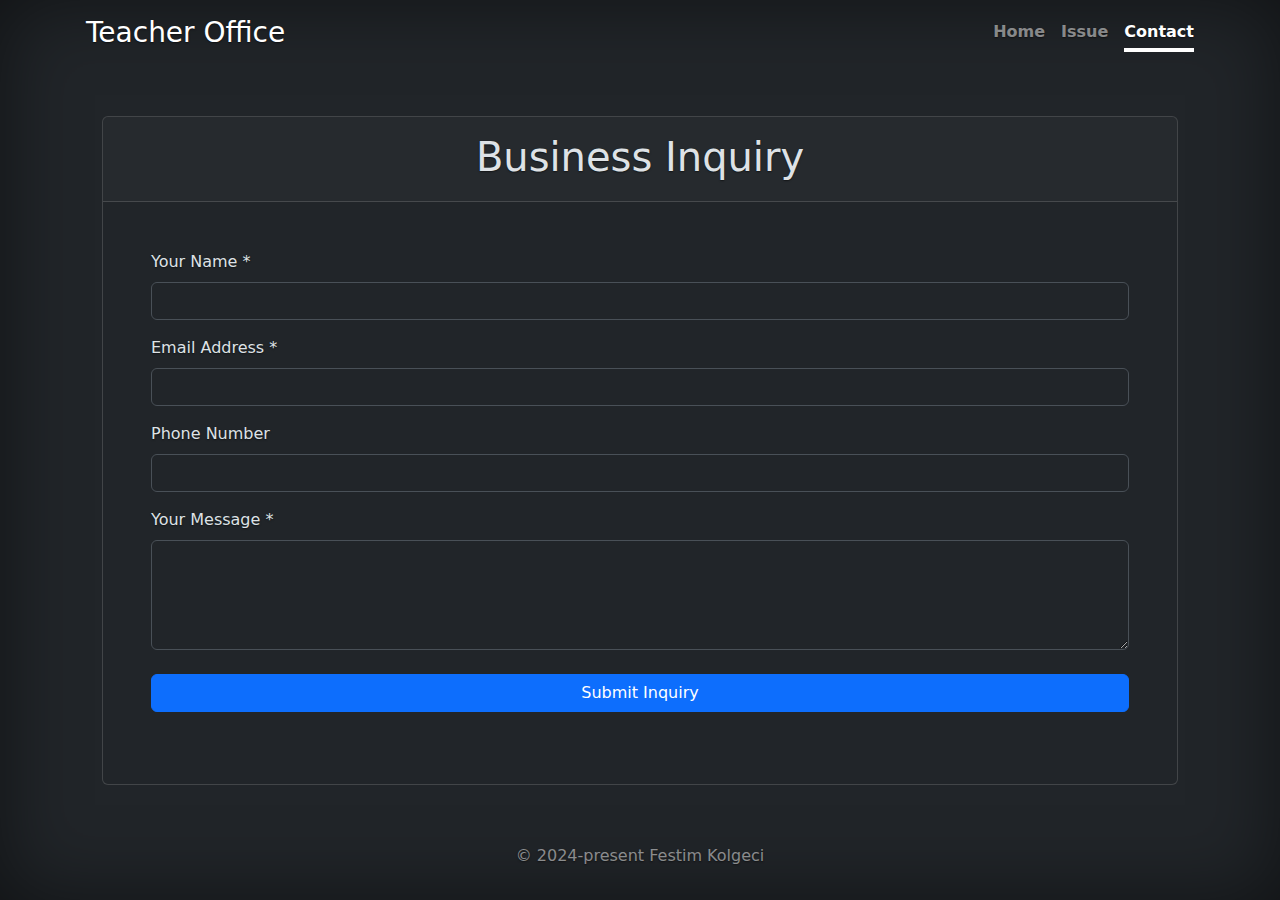
<file: contact.html>
<!doctype html>
<html lang="en" data-bs-theme="dark" class="h-100">
<head>
    <meta charset="utf-8">
    <meta name="viewport" content="width=device-width, initial-scale=1">
    <meta name="description" content="teacher office, teacher-office, Teacher Office, School grades, school-grades">
    <meta name="author" content="Festim Kolgeci">
    <title>Contact | Teacher Office - By Festim Kolgeci</title>

    <link href="./assets/css/cover.css" rel="stylesheet">
    <link href="https://cdn.jsdelivr.net/npm/bootstrap@5.3.3/dist/css/bootstrap.min.css" rel="stylesheet">

    <!-- Favicons -->
    <link rel="apple-touch-icon" sizes="180x180" href="./assets/favicons/apple-touch-icon.png">
    <link rel="icon" type="image/png" sizes="32x32" href="./assets/favicons/favicon-32x32.png">
    <link rel="icon" type="image/png" sizes="16x16" href="./assets/favicons/favicon-16x16.png">
    <link rel="manifest" href="./assets/favicons/site.webmanifest">
    <link rel="mask-icon" href="./assets/favicons/safari-pinned-tab.svg" color="#5bbad5">
    <link rel="shortcut icon" href="./assets/favicons/favicon.ico">
    <meta name="apple-mobile-web-app-title" content="School-Grades">
    <meta name="application-name" content="School-Grades">
    <meta name="msapplication-TileColor" content="#2d89ef">
    <meta name="msapplication-TileImage" content="./assets/favicons/mstile-144x144.png">
    <meta name="msapplication-config" content="./assets/favicons/browserconfig.xml">
    <meta name="theme-color" content="#ffffff">


    <script src="https://www.google.com/recaptcha/api.js?render=6Le3_KAqAAAAALG59mgv8YG2kC95d9jCPKezmB5l"></script>
</head>
<body class="d-flex text-center text-bg-dark">

<div class="container d-flex w-100 h-100 p-3 mx-auto flex-column">
    <header class="mb-auto pb-4">
        <div>
            <h3 class="float-md-start mb-2"><a class="nav-link" href="./index.html">Teacher Office</a></h3>

            <nav class="nav nav-masthead justify-content-center float-md-end">
                <a class="nav-link fw-bold py-1 px-0" href="./index.html">Home</a>
                <a class="nav-link fw-bold py-1 px-0" href="./issue.html">Issue</a>
                <a class="nav-link fw-bold py-1 px-0 active" href="./contact.html">Contact</a>
            </nav>
        </div>
    </header>

    <main class="px-3">

        <div class="card">
            <div class="card-header p-3">
                <h1 class="mb-1">Business Inquiry</h1>
            </div>
            <div class="card-body p-5">
                <form id="contact-form" class="needs-validation text-start" action="https://teacher-office.goip.de/mail.php" method="POST">
                    <div class="mb-3">
                        <label for="name" class="form-label">Your Name *</label>
                        <input type="text" class="form-control" id="name" name="name" required>
                    </div>
                    <div class="mb-3">
                        <label for="email" class="form-label">Email Address *</label>
                        <input type="email" class="form-control" id="email" name="email" required>
                    </div>
                    <div class="mb-3">
                        <label for="phone" class="form-label">Phone Number</label>
                        <input type="tel" class="form-control" id="phone" name="phone">
                    </div>
                    <div class="mb-4">
                        <label for="message" class="form-label">Your Message *</label>
                        <textarea class="form-control" id="message" name="message" rows="4" required></textarea>
                    </div>
                    <button type="submit" class="btn btn-primary mb-4 w-100 g-recaptcha"
                            data-sitekey="reCAPTCHA_site_key"
                            data-callback='onSubmit'
                            data-action='submit'
                    >Submit Inquiry</button>
                </form>

                <div id="success"></div>
            </div>
        </div>

    </main>

    <footer class="mt-auto text-white-50 pt-4">
        <p>&copy; 2024-present Festim Kolgeci</p>
    </footer>
</div>
<script src="https://cdn.jsdelivr.net/npm/bootstrap@5.3.3/dist/js/bootstrap.bundle.min.js"></script>
<script src="https://ajax.googleapis.com/ajax/libs/jquery/3.7.1/jquery.min.js"></script>
<script>
    (function () {
        'use strict'

        // Fetch all the forms we want to apply custom Bootstrap validation styles to
        var forms = document.querySelectorAll('.needs-validation')

        // Loop over them and prevent submission
        Array.prototype.slice.call(forms)
            .forEach(function (form) {
                form.addEventListener('submit', function (event) {
                    event.preventDefault()

                    if (!form.checkValidity()) {
                        event.stopPropagation()
                    } else {
                        formCheckCaptcha(form);
                    }
                    form.classList.add('was-validated')
                }, false)
            })
    })()

    function formCheckCaptcha(form) {
        // Google Captcha
        grecaptcha.ready(function () {
            grecaptcha.execute('6Le3_KAqAAAAALG59mgv8YG2kC95d9jCPKezmB5l', {action: 'contact_form'}).then(function (token) {
                var tokenInput = document.createElement('input');
                tokenInput.type = 'hidden';
                tokenInput.name = 'google_recaptcha_token';
                tokenInput.value = token;
                form.appendChild(tokenInput);

                formPost(form, function () {
                    tokenInput.remove();
                });
            });
        });
    }


    function formPost(form, completeCallback) {
        var form_data = $(form).serialize();

        var submitButtons = $(form).find("button[type=submit]");

        submitButtons.prop("disabled", true);

        $.ajax({
            url: form.action,
            method: "POST",
            data: form_data,
            // dataType:"json",
            success: function (data) {
                $('#success').html("<div class='alert alert-success'>");
                $('#success > .alert-success')
                    .append("<strong>Your message has been sent.</strong>");
                $('#success > .alert-success')
                    .append('</div>');
                form.reset();
                form.classList.remove("was-validated");
            },
            error: function (xhr, ajaxOptions, thrownError) {
                var response = xhr.responseJSON.errors;
                $('#success').html("<div class='alert alert-danger'><div>");
                if (response.constructor === Array) {
                    response.forEach(function (msg) {
                        $('#success > .alert-danger').append($("<p>").text(msg));
                    });
                }
            },
            complete: function () {
                setTimeout(function () {
                    submitButtons.prop("disabled", false); // Re-enable submit button when AJAX call is complete
                }, 1000);
                completeCallback()
            }
        })
    }
</script>
</body>
</html>
</file>
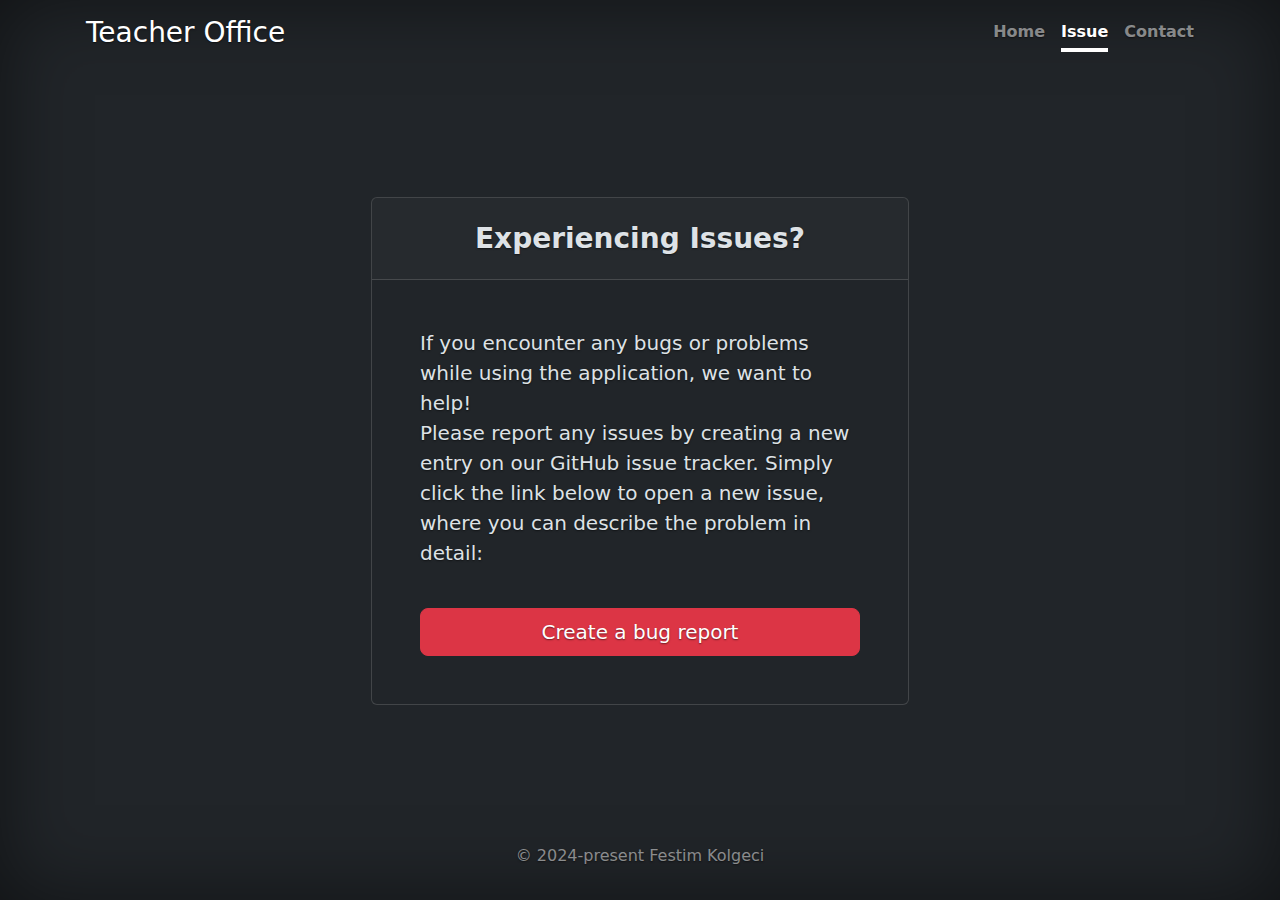
<file: issue.html>
<!doctype html>
<html lang="en" data-bs-theme="dark" class="h-100">
<head>
    <meta charset="utf-8">
    <meta name="viewport" content="width=device-width, initial-scale=1">
    <meta name="description" content="teacher office, teacher-office, Teacher Office, School grades, school-grades">
    <meta name="author" content="Festim Kolgeci">
    <title>Issue | Teacher Office - By Festim Kolgeci</title>

    <link href="./assets/css/cover.css" rel="stylesheet">
    <link href="https://cdn.jsdelivr.net/npm/bootstrap@5.3.3/dist/css/bootstrap.min.css" rel="stylesheet">

    <!-- Favicons -->
    <link rel="apple-touch-icon" sizes="180x180" href="./assets/favicons/apple-touch-icon.png">
    <link rel="icon" type="image/png" sizes="32x32" href="./assets/favicons/favicon-32x32.png">
    <link rel="icon" type="image/png" sizes="16x16" href="./assets/favicons/favicon-16x16.png">
    <link rel="manifest" href="./assets/favicons/site.webmanifest">
    <link rel="mask-icon" href="./assets/favicons/safari-pinned-tab.svg" color="#5bbad5">
    <link rel="shortcut icon" href="./assets/favicons/favicon.ico">
    <meta name="apple-mobile-web-app-title" content="School-Grades">
    <meta name="application-name" content="School-Grades">
    <meta name="msapplication-TileColor" content="#2d89ef">
    <meta name="msapplication-TileImage" content="./assets/favicons/mstile-144x144.png">
    <meta name="msapplication-config" content="./assets/favicons/browserconfig.xml">
    <meta name="theme-color" content="#ffffff">
</head>
<body class="d-flex text-center text-bg-dark">

<div class="container d-flex w-100 h-100 p-3 mx-auto flex-column">
    <header class="mb-auto pb-4">
        <div>
            <h3 class="float-md-start mb-2"><a class="nav-link" href="./index.html">Teacher Office</a></h3>

            <nav class="nav nav-masthead justify-content-center float-md-end">
                <a class="nav-link fw-bold py-1 px-0" href="./index.html">Home</a>
                <a class="nav-link fw-bold py-1 px-0 active" href="./issue.html">Issue</a>
                <a class="nav-link fw-bold py-1 px-0" href="./contact.html">Contact</a>
            </nav>
        </div>
    </header>

    <main class="px-3">

        <div class="card col-12 col-md-8 col-lg-6 col-xxl-4 mx-auto">
            <div class="card-header p-4">
                <h3 class="fw-bold mb-0">Experiencing Issues?</h3>
            </div>
            <div class="card-body text-start p-5">
                <p class="lead">
                    If you encounter any bugs or problems while using the application, we want to help!<br/>
                    Please report any issues by creating a new entry on our GitHub issue tracker. Simply click the
                    link below to open a new issue, where you can describe the problem in detail:
                </p>

                <a href="https://github.com/feskol/teacher-office/issues/new?labels=bug&template=bug_report.yaml"
                   target="_blank" class="btn btn-lg btn-danger mt-4 w-100">Create a bug report</a>
            </div>
        </div>

    </main>

    <footer class="mt-auto text-white-50 pt-4">
        <p>&copy; 2024-present Festim Kolgeci</p>
    </footer>
</div>
<script src="https://cdn.jsdelivr.net/npm/bootstrap@5.3.3/dist/js/bootstrap.bundle.min.js"></script>

</body>
</html>
</file>
<file: assets/css/cover.css>
.btn-light,
.btn-light:hover,
.btn-light:focus {
    color: #333;
    text-shadow: none;
}

body {
    height: 100%;
    text-shadow: 0 .05rem .1rem rgba(0, 0, 0, .5);
    box-shadow: inset 0 0 5rem rgba(0, 0, 0, .5);
}

.nav-masthead .nav-link {
    color: rgba(255, 255, 255, .5);
    border-bottom: .25rem solid transparent;
}

.nav-masthead .nav-link:hover,
.nav-masthead .nav-link:focus {
    border-bottom-color: rgba(255, 255, 255, .25);
}

.nav-masthead .nav-link + .nav-link {
    margin-left: 1rem;
}

.nav-masthead .active {
    color: #fff;
    border-bottom-color: #fff;
}
</file>
